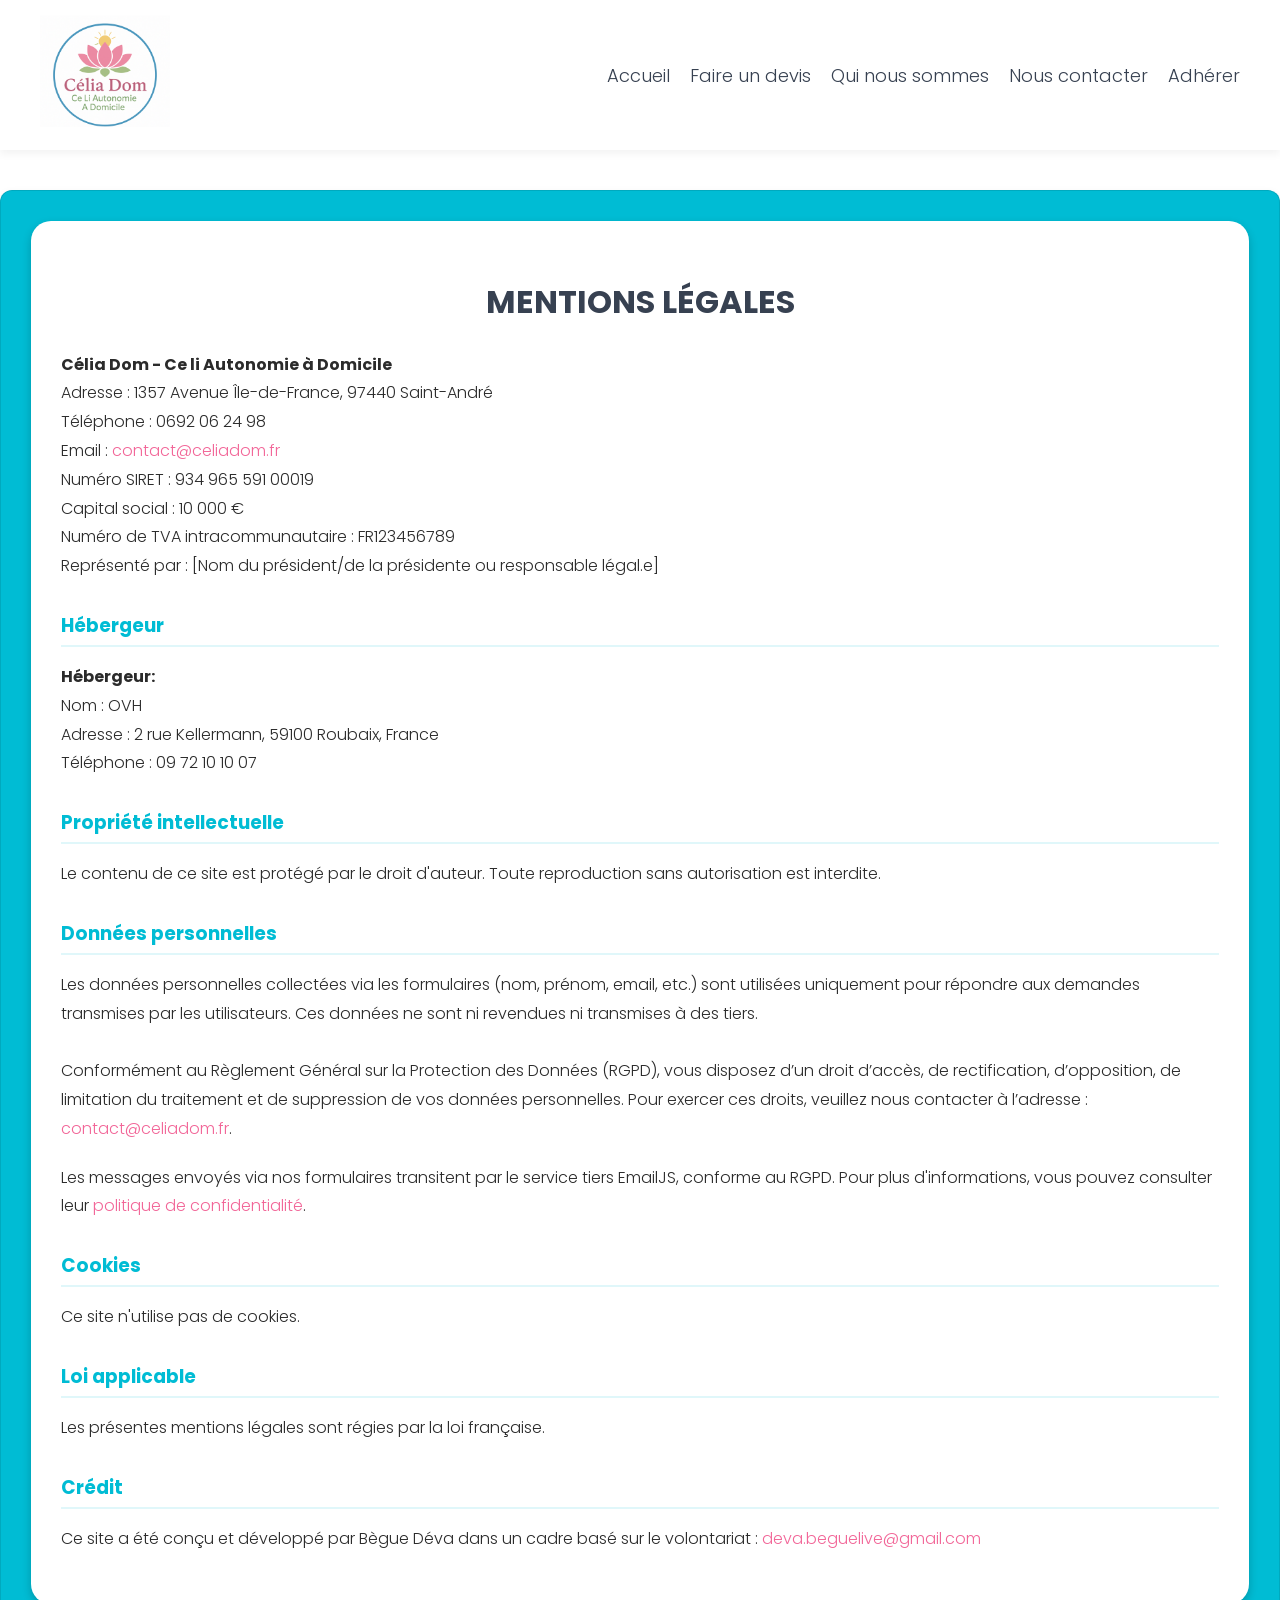
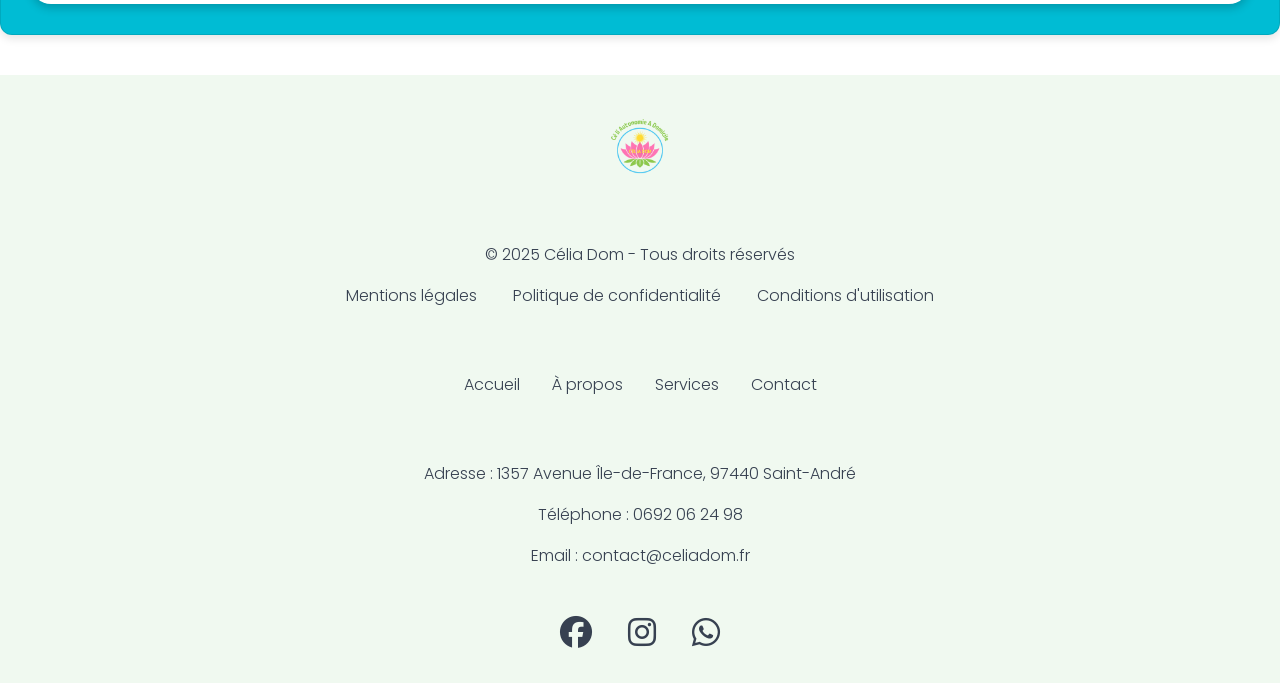
<file: mention-lg.html>
<!DOCTYPE html>
<html lang="fr">
  <head>
    <meta charset="UTF-8" />
    <meta name="viewport" content="width=device-width, initial-scale=1.0" />
    <title>CE LI AUTONOMIE À DOMICILE</title>
    <link rel="stylesheet" href="css/mention-lg.css" />
    <link
      rel="stylesheet"
      href="https://cdnjs.cloudflare.com/ajax/libs/font-awesome/6.2.1/css/all.min.css"
    />
    <link
      href="https://fonts.googleapis.com/css2?family=Material+Symbols+Outlined:opsz,wght,FILL,GRAD@20..48,100..700,0..1,-50..200&icon_names=volunteer_activism"
      rel="stylesheet"
    />
  </head>
  <body>
    <!-- Section HAUT DE LA PAGE -->
    <header class="header">
      <img src="images/LOGO2.png" alt="Logo de Célia Dom" id="header-logo" />
      <nav>
        <ul class="nav">
          <li><a href="index.html">Accueil</a></li>
          <li><a href="index.html">Faire un devis</a></li>
          <li><a href="qsm.html">Qui nous sommes</a></li>
          <li><a href="contact.html">Nous contacter</a></li>
          <li><a href="adhere.html">Adhérer</a></li>
        </ul>
      </nav>
    </header>

    <section class="mt-lg">
      <div class="container">
        <h2>Mentions Légales</h2>
        <p>
          <strong>Célia Dom - Ce li Autonomie à Domicile</strong><br />
          Adresse : 1357 Avenue Île-de-France, 97440 Saint-André<br />
          Téléphone : 0692 06 24 98<br />
          Email : <a href="mailto:contact@celiadom.fr">contact@celiadom.fr</a
          ><br />
          Numéro SIRET : 934 965 591 00019<br />
          Capital social : 10 000 €<br />
          Numéro de TVA intracommunautaire : FR123456789<br/>
          Représenté par : [Nom du président/de la présidente ou responsable
          légal.e]
        </p>

        <h3>Hébergeur</h3>
        <p>
          <strong>Hébergeur:</strong><br />
          Nom : OVH<br />
          Adresse : 2 rue Kellermann, 59100 Roubaix, France<br />
          Téléphone : 09 72 10 10 07
        </p>

        <h3>Propriété intellectuelle</h3>
        <p>
          Le contenu de ce site est protégé par le droit d'auteur. Toute
          reproduction sans autorisation est interdite.
        </p>
        <h3>Données personnelles</h3>
        <p>
          Les données personnelles collectées via les formulaires (nom, prénom,
          email, etc.) sont utilisées uniquement pour répondre aux demandes
          transmises par les utilisateurs. Ces données ne sont ni revendues ni
          transmises à des tiers.
          <br /><br />
          Conformément au Règlement Général sur la Protection des Données
          (RGPD), vous disposez d’un droit d’accès, de rectification,
          d’opposition, de limitation du traitement et de suppression de vos
          données personnelles. Pour exercer ces droits, veuillez nous contacter
          à l’adresse :
          <a href="mailto:contact@celiadom.fr">contact@celiadom.fr</a>.
        </p>
        <p>
          Les messages envoyés via nos formulaires transitent par le service tiers EmailJS, conforme au RGPD. Pour plus d'informations, vous pouvez consulter leur <a href="https://www.emailjs.com/legal/privacy-policy/" target="_blank">politique de confidentialité</a>.
        </p>
        

        <h3>Cookies</h3>
        <p>Ce site n'utilise pas de cookies.</p>

        <h3>Loi applicable</h3>
        <p>Les présentes mentions légales sont régies par la loi française.</p>

        <h3>Crédit</h3>
        <p>
          Ce site a été conçu et développé par Bègue Déva dans un cadre basé sur
          le volontariat :
          <a href="mailto:deva.beguelive@gmail.com">deva.beguelive@gmail.com</a>
        </p>
      </div>
    </section>

    <footer>
      <div class="footer-container">
        <div class="footer-logo">
          <img
            src="images/LOGO.png"
            alt="Logo de Célia Dom"
            id="footer-logo"
            width="80"
            height="80"
          />
        </div>
        <div class="footer-links">
          <p>&copy; 2025 Célia Dom - Tous droits réservés</p>
          <ul>
            <li><a href="#">Mentions légales</a></li>
            <li>
              <a href="../plt-confi/plt.html">Politique de confidentialité</a>
            </li>
            <li><a href="#">Conditions d'utilisation</a></li>
          </ul>
        </div>
        <nav class="footer-nav">
          <ul>
            <li><a href="index.html">Accueil</a></li>
            <li><a href="qsm.html">À propos</a></li>
            <li><a href="index.html">Services</a></li>
            <li><a href="contact.html">Contact</a></li>
          </ul>
        </nav>
        <div class="footer-contact">
          <p>
            Adresse :
            <a href="https://g.co/kgs/oeTWY5B"
              >1357 Avenue Île-de-France, 97440 Saint-André</a
            >
          </p>
          <p>Téléphone : <a href="tel:+2626062498">0692 06 24 98</a></p>
          <p>
            Email : <a href="mailto:contact@celiadom.fr">contact@celiadom.fr</a>
          </p>
        </div>
        <div class="social-icons">
          <a
            href="https://www.google.com/url?sa=t&source=web&rct=j&opi=89978449&url=https://www.facebook.com/61573083025584&ved=2ahUKEwjGl9DKtdCNAxXWAfsDHXsKAcQQFnoECBoQAQ&usg=AOvVaw3KJ_p-DJSG6mbIJZ6_ePji"
            ><i class="fab fa-facebook fa-2x"></i
          ></a>
          <a
            href="https://www.instagram.com/celiadomsad?utm_source=ig_web_button_share_sheet&igsh=ZDNlZDc0MzIxNw=="
            ><i class="fab fa-instagram fa-2x"></i
          ></a>
          <a href="#"><i class="fa-brands fa-whatsapp fa-spin fa-2x"></i></a>
        </div>
      </div>
    </footer>
  </body>
</html>
</file>
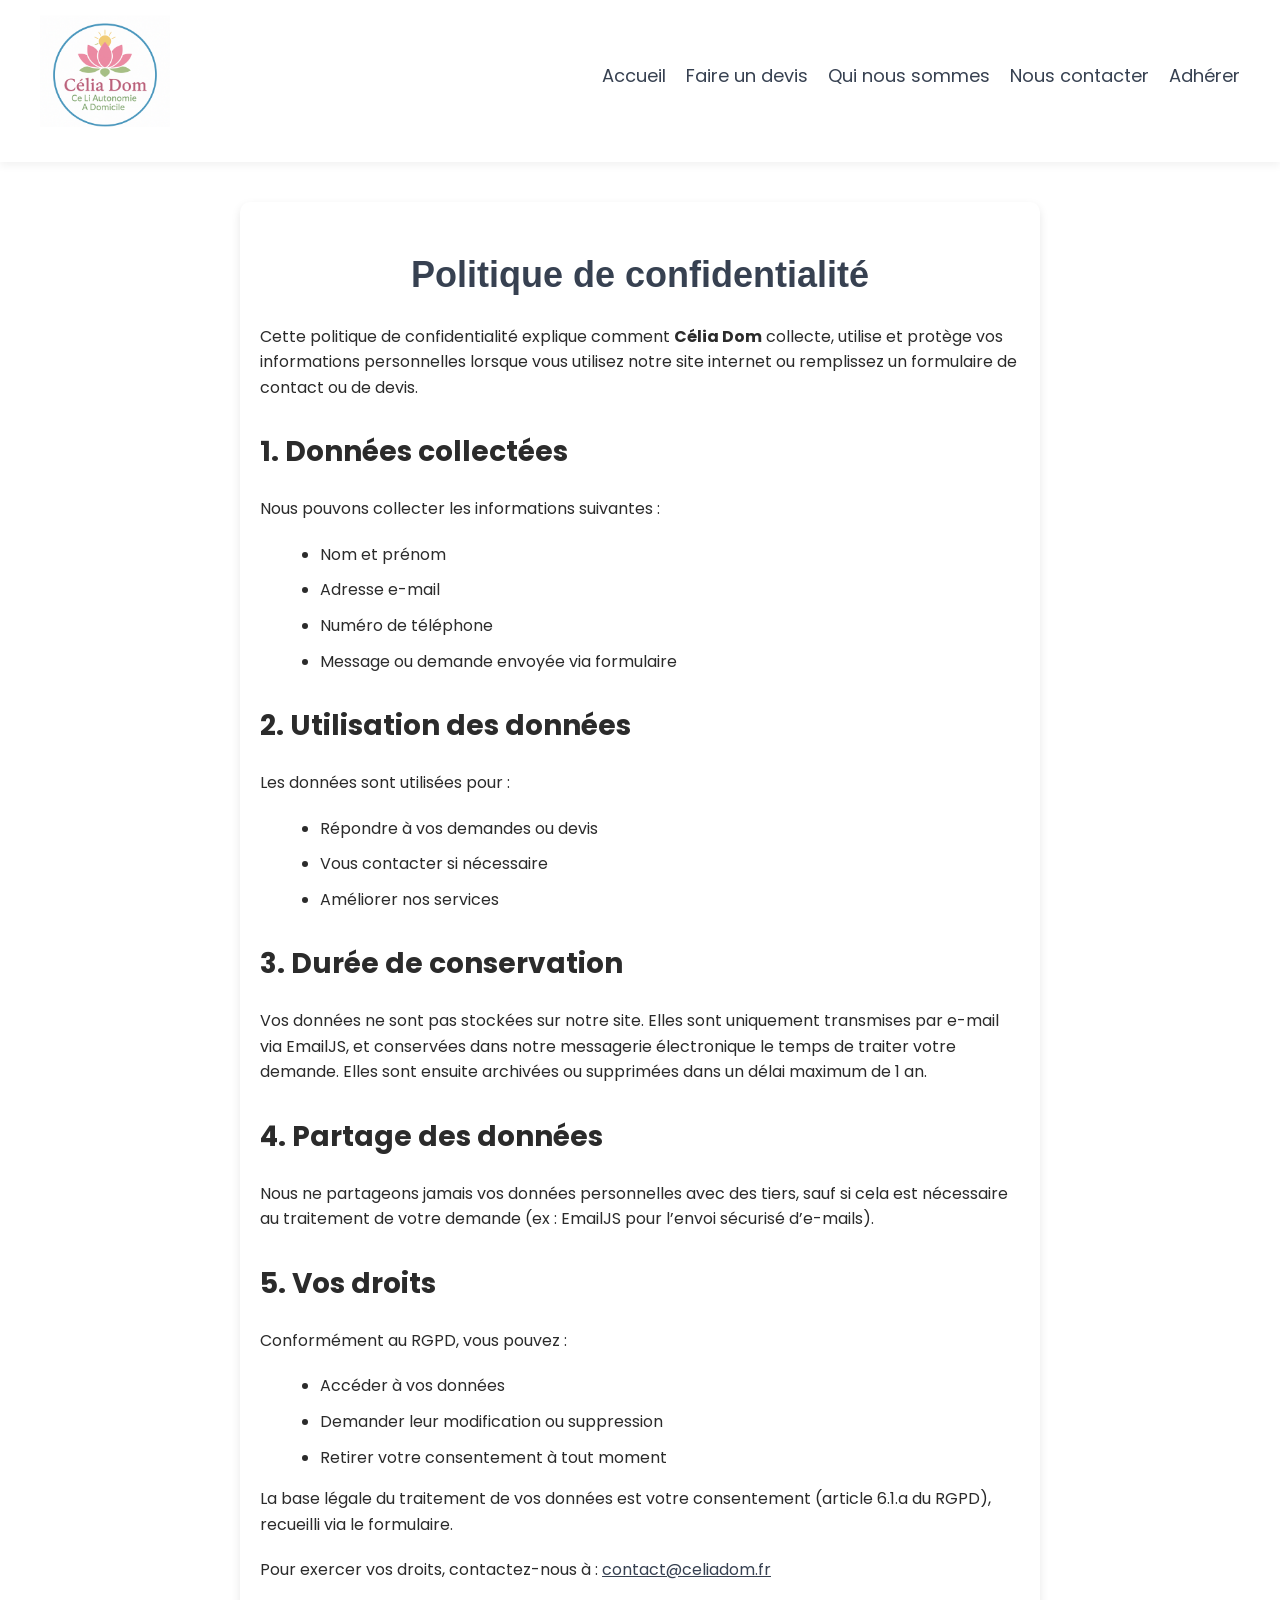
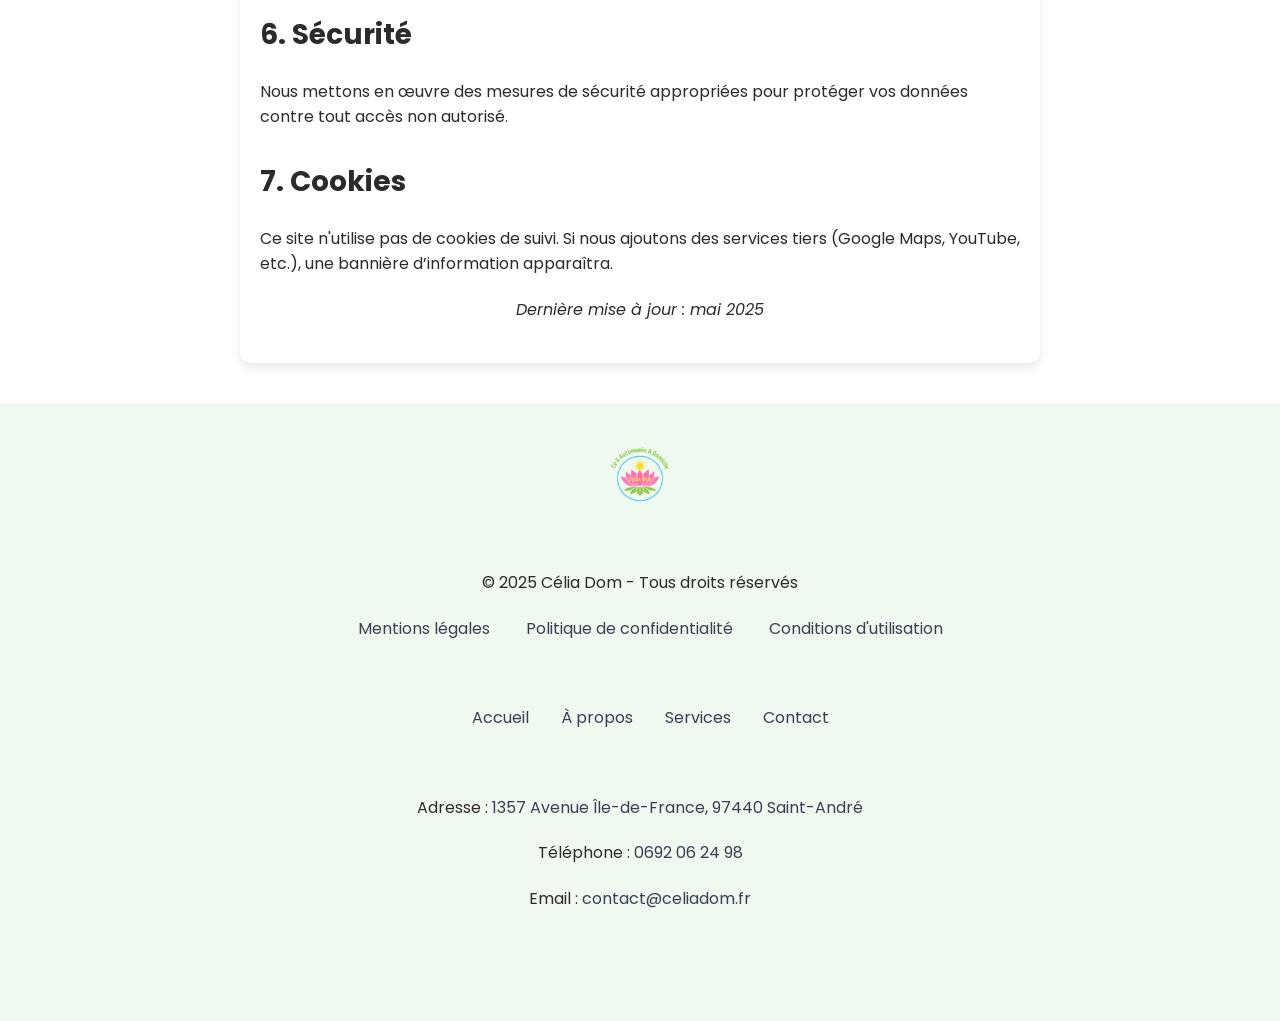
<file: plt.html>
<!DOCTYPE html>
<html lang="fr">
  <head>
    <meta charset="UTF-8" />
    <meta name="viewport" content="width=device-width, initial-scale=1.0" />
    <title>CE LI AUTONOMIE À DOMICILE - Politique de confidentialité</title>
    <link rel="stylesheet" href="css/plt.css" />
  </head>

  <body>
    <!-- Section HAUT DE LA PAGE -->
    <header class="header">
      <img src="images/LOGO2.png" alt="Logo-Célia-Dom" id="logo" />
      <ul class="nav">
        <li><a href="index.html">Accueil</a></li>
        <li><a href="index.html">Faire un devis</a></li>
        <li><a href="qsm.html">Qui nous sommes</a></li>
        <li><a href="contact.html">Nous contacter</a></li>
        <li><a href="adhere.html">Adhérer</a></li>
      </ul>
    </header>

    <!-- Politique de confidentialité -->
    <main class="content">
      <h1 class="big-title">Politique de confidentialité</h1>

      <p>
        Cette politique de confidentialité explique comment
        <strong>Célia Dom</strong> collecte, utilise et protège vos informations
        personnelles lorsque vous utilisez notre site internet ou remplissez un
        formulaire de contact ou de devis.
      </p>

      <h2>1. Données collectées</h2>
      <p>Nous pouvons collecter les informations suivantes :</p>
      <ul>
        <li>Nom et prénom</li>
        <li>Adresse e-mail</li>
        <li>Numéro de téléphone</li>
        <li>Message ou demande envoyée via formulaire</li>
      </ul>

      <h2>2. Utilisation des données</h2>
      <p>Les données sont utilisées pour :</p>
      <ul>
        <li>Répondre à vos demandes ou devis</li>
        <li>Vous contacter si nécessaire</li>
        <li>Améliorer nos services</li>
      </ul>

      <h2>3. Durée de conservation</h2>
      <p>
        Vos données ne sont pas stockées sur notre site. Elles sont uniquement transmises par e-mail via EmailJS, et conservées dans notre messagerie électronique le temps de traiter votre demande. Elles sont ensuite archivées ou supprimées dans un délai maximum de 1 an.
      </p>
      </p>

      <h2>4. Partage des données</h2>
      <p>
        Nous ne partageons jamais vos données personnelles avec des tiers, sauf
        si cela est nécessaire au traitement de votre demande (ex : EmailJS pour
        l’envoi sécurisé d’e-mails).
      </p>

      <h2>5. Vos droits</h2>
      <p>Conformément au RGPD, vous pouvez :</p>
      <ul>
        <li>Accéder à vos données</li>
        <li>Demander leur modification ou suppression</li>
        <li>Retirer votre consentement à tout moment</li>
      </ul>
      <p>La base légale du traitement de vos données est votre consentement (article 6.1.a du RGPD), recueilli via le formulaire.</p>
      <p>
        Pour exercer vos droits, contactez-nous à :
        <a href="mailto:contact@celiadom.fr">contact@celiadom.fr</a>
      </p>

      <h2>6. Sécurité</h2>
      <p>
        Nous mettons en œuvre des mesures de sécurité appropriées pour protéger
        vos données contre tout accès non autorisé.
      </p>

      <h2>7. Cookies</h2>
      <p>
        Ce site n'utilise pas de cookies de suivi. Si nous ajoutons des services
        tiers (Google Maps, YouTube, etc.), une bannière d’information
        apparaîtra.
      </p>

      <p><em>Dernière mise à jour : mai 2025</em></p>
    </main>

    <!-- Pied de page -->
    <footer>
      <div class="footer-container">
        <div class="footer-logo">
          <img
            src="images/LOGO.png"
            alt="Logo de Célia Dom"
            id="footer-logo"
            width="80"
            height="80"
          />
        </div>
        <div class="footer-links">
          <p>&copy; 2025 Célia Dom - Tous droits réservés</p>
          <ul>
            <li>
              <a href="mention-lg.html">Mentions légales</a>
            </li>
            <li>
              <a href="plt.html">Politique de confidentialité</a>
            </li>
            <li><a href="cdu.html">Conditions d'utilisation</a></li>
          </ul>
        </div>
        <nav class="footer-nav">
          <ul>
            <li><a href="index.html">Accueil</a></li>
            <li><a href="qsm.html">À propos</a></li>
            <li><a href="index.html">Services</a></li>
            <li><a href="contact.html">Contact</a></li>
          </ul>
        </nav>
        <div class="footer-contact">
          <p>
            Adresse :
            <a href="https://g.co/kgs/oeTWY5B"
              >1357 Avenue Île-de-France, 97440 Saint-André</a
            >
          </p>
          <p>Téléphone : <a href="tel:+2626062498">0692 06 24 98</a></p>
          <p>
            Email : <a href="mailto:contact@celiadom.fr">contact@celiadom.fr</a>
          </p>
        </div>
        <div class="social-icons">
          <a
            href="https://www.google.com/url?sa=t&source=web&rct=j&opi=89978449&url=https://www.facebook.com/61573083025584&ved=2ahUKEwjGl9DKtdCNAxXWAfsDHXsKAcQQFnoECBoQAQ&usg=AOvVaw3KJ_p-DJSG6mbIJZ6_ePji"
            ><i class="fab fa-facebook fa-2x"></i
          ></a>
          <a
            href="https://www.instagram.com/celiadomsad?utm_source=ig_web_button_share_sheet&igsh=ZDNlZDc0MzIxNw=="
            ><i class="fab fa-instagram fa-2x"></i
          ></a>
          <a href="#"><i class="fa-brands fa-whatsapp fa-spin fa-2x"></i></a>
        </div>
      </div>
    </footer>
  </body>
</html>
</file>
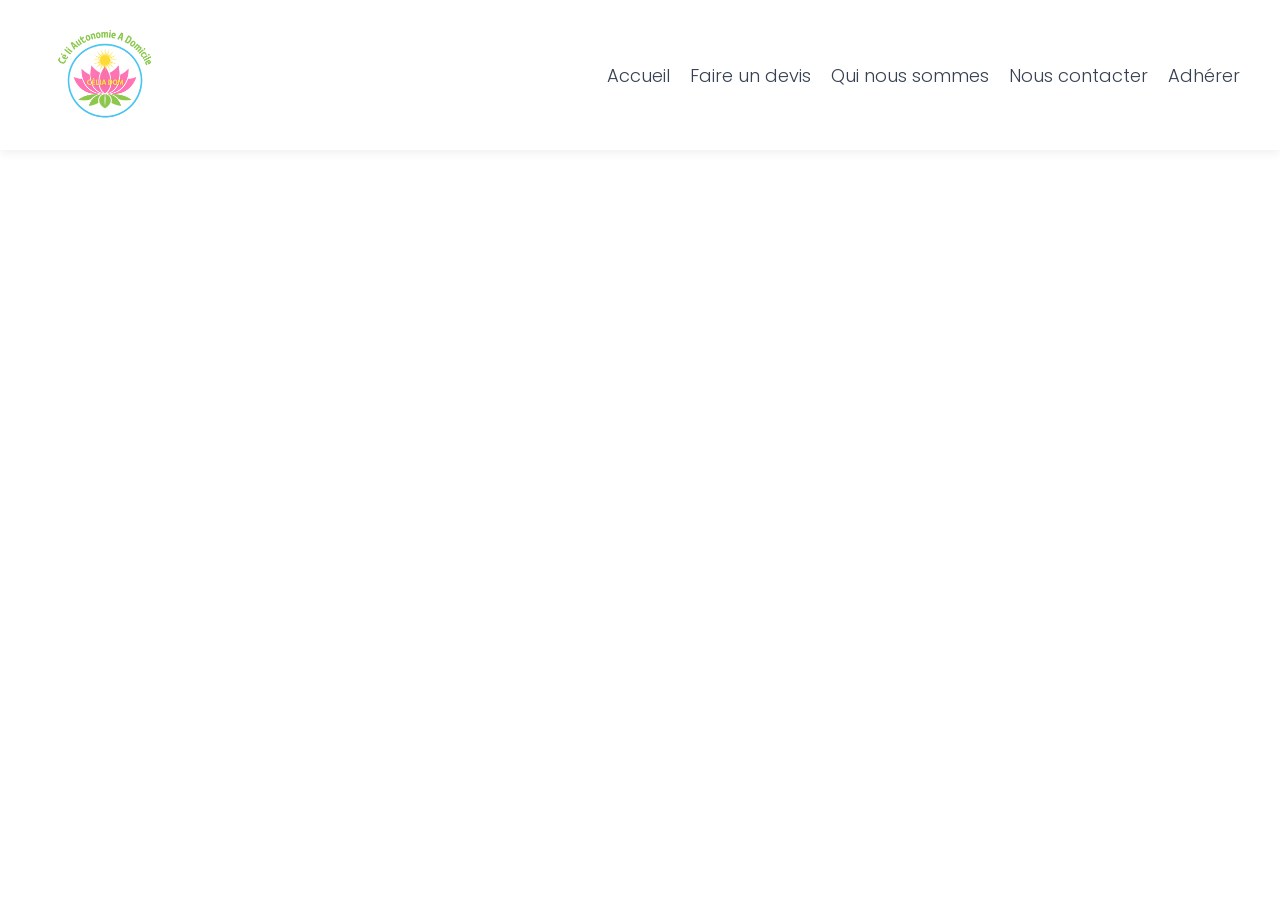
<file: adhere/adhere.html>
<!DOCTYPE html>
<html lang="fr">
  <head>
    <meta charset="UTF-8" />
    <meta name="viewport" content="width=device-width, initial-scale=1.0" />
    <title>CE LI AUTONOMIE À DOMICILE</title>
    <link rel="stylesheet" href="../adhere/adhere.css" />
    <link
      rel="stylesheet"
      href="https://cdnjs.cloudflare.com/ajax/libs/font-awesome/6.2.1/css/all.min.css"
    />
    <script defer src=""></script>
  </head>
</html>
<body>
  <!-- Section HAUT DE LA PAGE -->
  <section class="top-page">
    <header class="header">
      <img src="../SRC/LOGO.png" alt="Logo Célia Dom" id="logo" />
      <ul class="nav">
        <li><a href="../index/index.html">Accueil</a></li>
        <li><a href="../index/index.html">Faire un devis</a></li>
        <li><a href="#presentation">Qui nous sommes</a></li>
        <li><a href="#contact">Nous contacter</a></li>
        <li><a href="#adhesion">Adhérer</a></li>
      </ul>
    </header>
  </section>
</body>
</file>
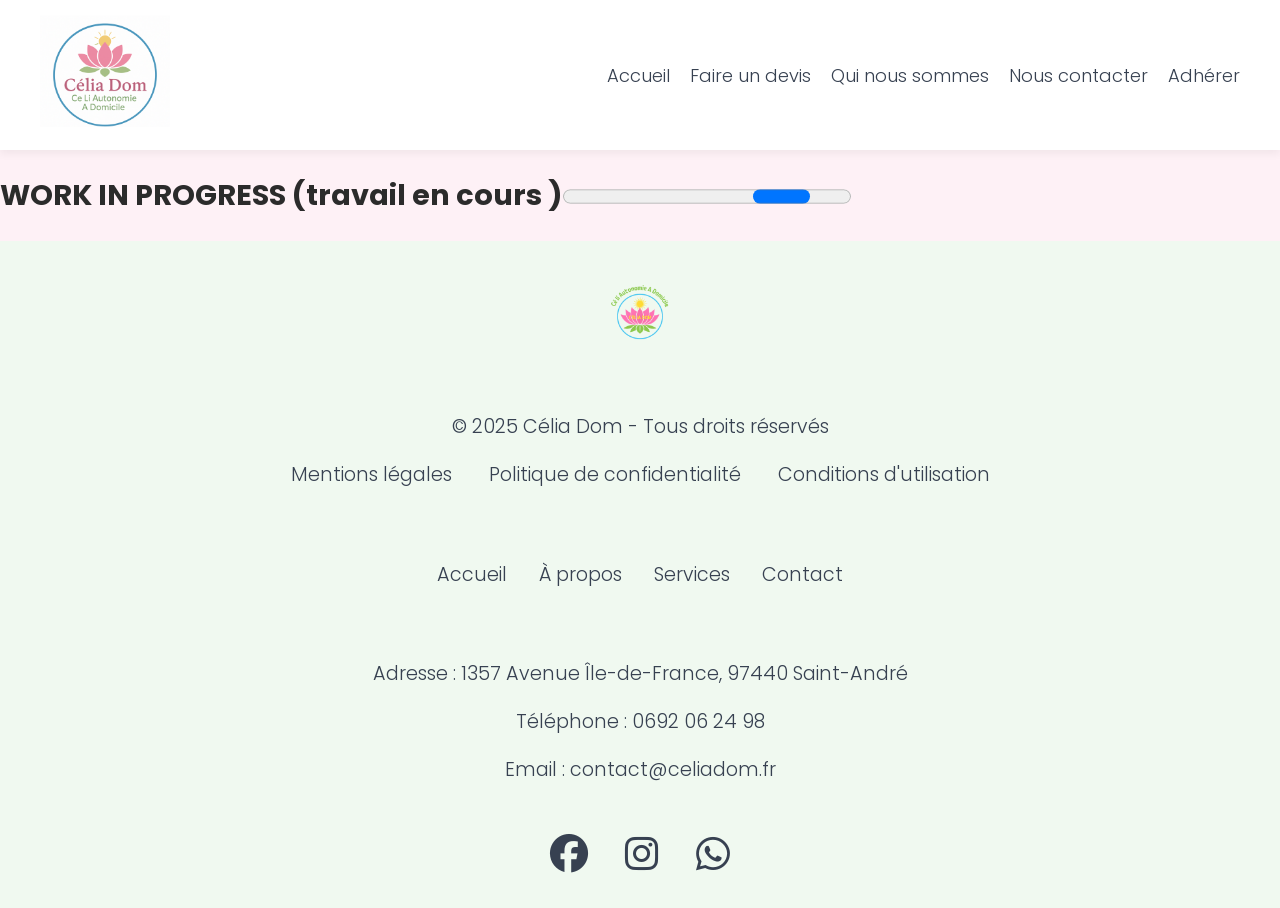
<file: cdu/cdu.html>
<!DOCTYPE html>
<html lang="fr">
  <head>
    <meta charset="UTF-8" />
    <meta name="viewport" content="width=device-width, initial-scale=1.0" />
    <title>CE LI AUTONOMIE À DOMICILE</title>
    <link rel="stylesheet" href="cdu.css" />
    <link
      rel="stylesheet"
      href="https://cdnjs.cloudflare.com/ajax/libs/font-awesome/6.2.1/css/all.min.css"
      rel="stylesheet" 
      href="https://fonts.googleapis.com/css2?family=Material+Symbols+Outlined:opsz,wght,FILL,GRAD@20..48,100..700,0..1,-50..200&icon_names=volunteer_activism" />
  </head>
  <body>
    <!-- Section HAUT DE LA PAGE -->
    <section class="top-page">
      <header class="header">
        <img src="../SRC/LOGO2.png" alt="Logo Célia Dom" id="logo" />
        <ul class="nav">
          <li><a href="../index/index.html">Accueil</a></li>
          <li><a href="../index/index.html">Faire un devis</a></li>
          <li><a href="../qui-sommes-nous/qsm.html">Qui nous sommes</a></li>
          <li><a href="../contact/contact.html">Nous contacter</a></li>
          <li><a href="../adhere/adhere.html">Adhérer</a></li>
        </ul>
      </header>
      <h1>WORK IN PROGRESS (travail en cours )<PROGRESS></h1>
      </p>
      <footer>
        <div class="footer-container">
          <div class="footer-logo">
            <img  
              src="../SRC/LOGO.png"
              alt="Logo de Célia Dom"
              id="footer-logo"
              width="80"
              height="80"
            />
          </div>
          <div class="footer-links">
            <p>&copy; 2025 Célia Dom - Tous droits réservés</p>
            <ul>
              <li><a href="../mention-lg/mention-lg.html">Mentions légales</a></li>
              <li><a href="../plt-confi/plt.html">Politique de confidentialité</a></li>
              <li><a href="cdu.html">Conditions d'utilisation</a></li>
            </ul>
          </div>
          <nav class="footer-nav">
            <ul>
              <li><a href="../index/index.html">Accueil</a></li>
              <li><a href="../qui-sommes-nous/qsm.html">À propos</a></li>
              <li><a href="../index/index.html">Services</a></li>
              <li><a href="../contact/contact.html">Contact</a></li>
            </ul>
          </nav>
          <div class="footer-contact">
            <p>
              Adresse :
              <a href="https://g.co/kgs/oeTWY5B">1357 Avenue Île-de-France, 97440 Saint-André</a>
            </p>
            <p>Téléphone : <a href="tel:+2626062498">0692 06 24 98</a></p>
            <p>Email : <a href="mailto:contact@celiadom.fr">contact@celiadom.fr</a></p>
          </div>
          <div class="social-icons">
            <a href="https://www.google.com/url?sa=t&source=web&rct=j&opi=89978449&url=https://www.facebook.com/61573083025584&ved=2ahUKEwjGl9DKtdCNAxXWAfsDHXsKAcQQFnoECBoQAQ&usg=AOvVaw3KJ_p-DJSG6mbIJZ6_ePji"><i class="fab fa-facebook fa-2x"></i></a>
            <a href="https://www.instagram.com/celiadomsad?utm_source=ig_web_button_share_sheet&igsh=ZDNlZDc0MzIxNw=="><i class="fab fa-instagram fa-2x"></i></a>
            <a href="#"><i class="fa-brands fa-whatsapp fa-spin fa-2x"></i></a>
          </div>
        </div>
      </footer>
      </body>
    </html>
</file>
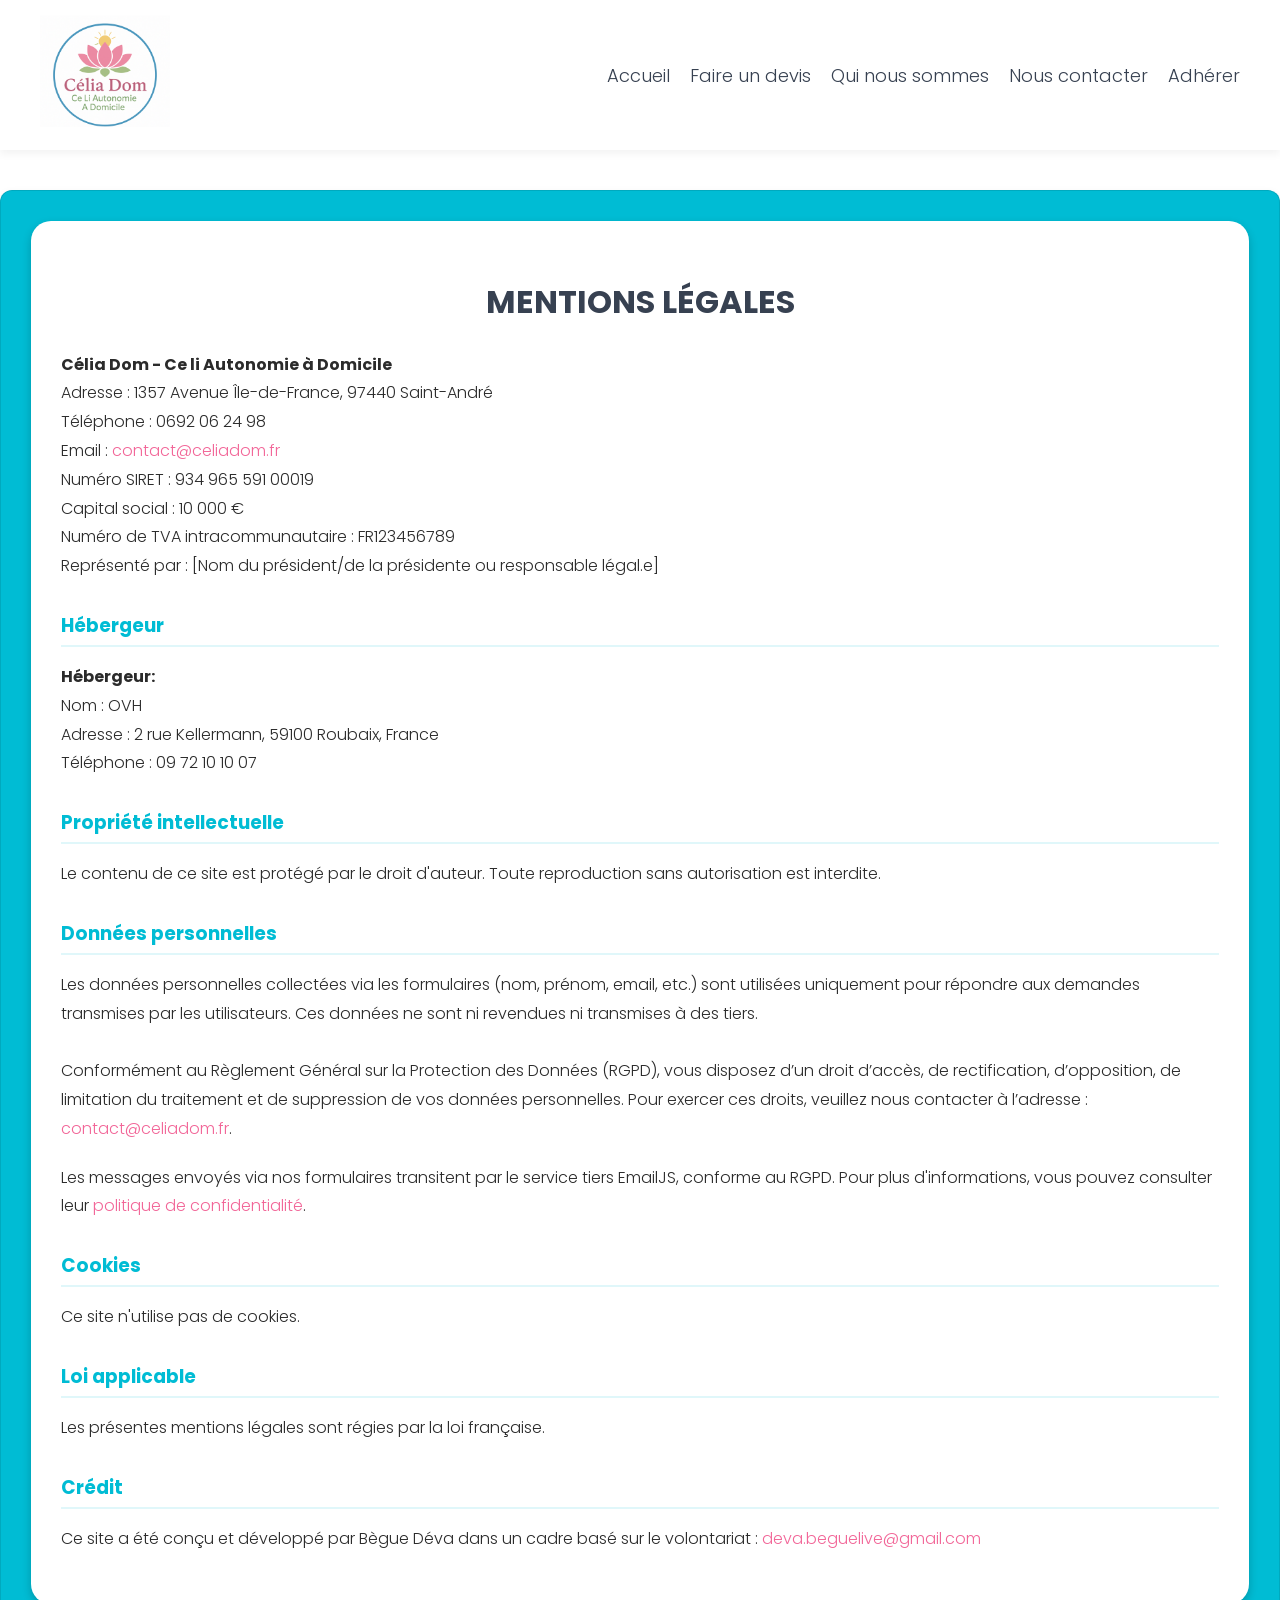
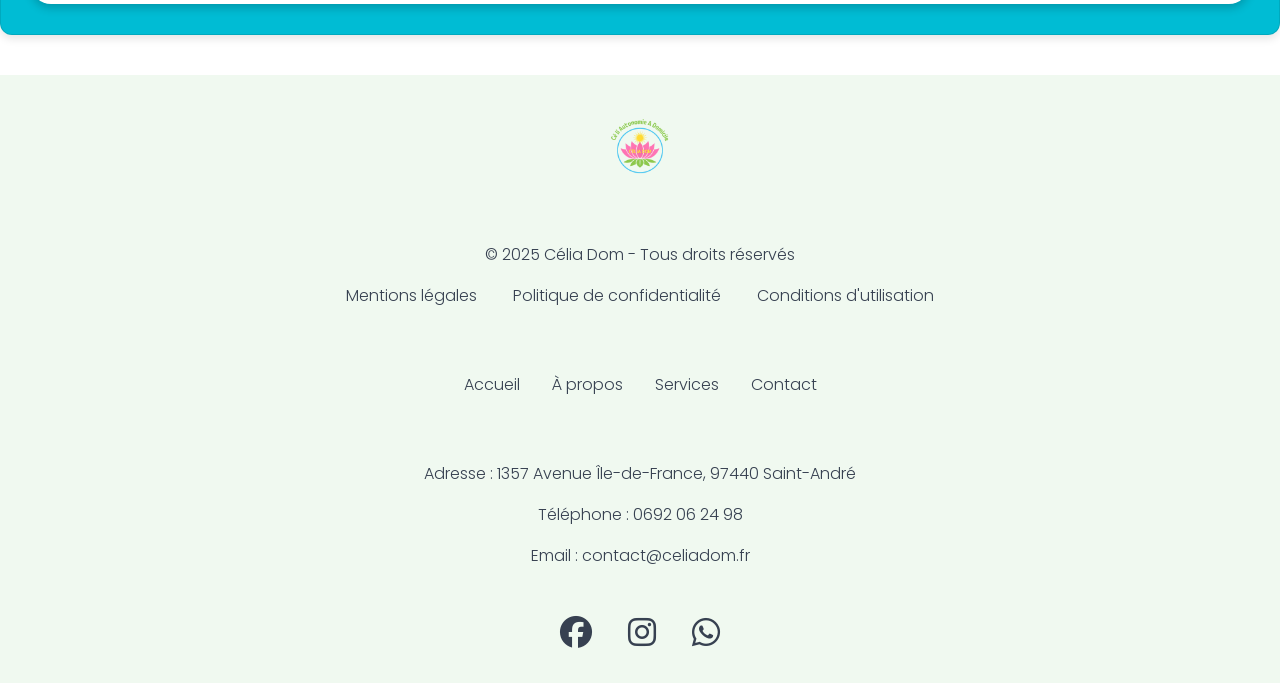
<file: mention-lg/mention-lg.html>
<!DOCTYPE html>
<html lang="fr">
  <head>
    <meta charset="UTF-8" />
    <meta name="viewport" content="width=device-width, initial-scale=1.0" />
    <title>CE LI AUTONOMIE À DOMICILE</title>
    <link rel="stylesheet" href="mention-lg.css" />
    <link
      rel="stylesheet"
      href="https://cdnjs.cloudflare.com/ajax/libs/font-awesome/6.2.1/css/all.min.css"
    />
    <link
      href="https://fonts.googleapis.com/css2?family=Material+Symbols+Outlined:opsz,wght,FILL,GRAD@20..48,100..700,0..1,-50..200&icon_names=volunteer_activism"
      rel="stylesheet"
    />
  </head>
  <body>
    <!-- Section HAUT DE LA PAGE -->
    <header class="header">
      <img src="../SRC/LOGO2.png" alt="Logo de Célia Dom" id="header-logo" />
      <nav>
        <ul class="nav">
          <li><a href="../index/index.html">Accueil</a></li>
          <li><a href="../index/index.html">Faire un devis</a></li>
          <li><a href="../qui-sommes-nous/qsm.html">Qui nous sommes</a></li>
          <li><a href="../contact/contact.html">Nous contacter</a></li>
          <li><a href="../adhere/adhere.html">Adhérer</a></li>
        </ul>
      </nav>
    </header>

    <section class="mt-lg">
      <div class="container">
        <h2>Mentions Légales</h2>
        <p>
          <strong>Célia Dom - Ce li Autonomie à Domicile</strong><br />
          Adresse : 1357 Avenue Île-de-France, 97440 Saint-André<br />
          Téléphone : 0692 06 24 98<br />
          Email : <a href="mailto:contact@celiadom.fr">contact@celiadom.fr</a
          ><br />
          Numéro SIRET : 934 965 591 00019<br />
          Capital social : 10 000 €<br />
          Numéro de TVA intracommunautaire : FR123456789<br/>
          Représenté par : [Nom du président/de la présidente ou responsable
          légal.e]
        </p>

        <h3>Hébergeur</h3>
        <p>
          <strong>Hébergeur:</strong><br />
          Nom : OVH<br />
          Adresse : 2 rue Kellermann, 59100 Roubaix, France<br />
          Téléphone : 09 72 10 10 07
        </p>

        <h3>Propriété intellectuelle</h3>
        <p>
          Le contenu de ce site est protégé par le droit d'auteur. Toute
          reproduction sans autorisation est interdite.
        </p>
        <h3>Données personnelles</h3>
        <p>
          Les données personnelles collectées via les formulaires (nom, prénom,
          email, etc.) sont utilisées uniquement pour répondre aux demandes
          transmises par les utilisateurs. Ces données ne sont ni revendues ni
          transmises à des tiers.
          <br /><br />
          Conformément au Règlement Général sur la Protection des Données
          (RGPD), vous disposez d’un droit d’accès, de rectification,
          d’opposition, de limitation du traitement et de suppression de vos
          données personnelles. Pour exercer ces droits, veuillez nous contacter
          à l’adresse :
          <a href="mailto:contact@celiadom.fr">contact@celiadom.fr</a>.
        </p>
        <p>
          Les messages envoyés via nos formulaires transitent par le service tiers EmailJS, conforme au RGPD. Pour plus d'informations, vous pouvez consulter leur <a href="https://www.emailjs.com/legal/privacy-policy/" target="_blank">politique de confidentialité</a>.
        </p>
        

        <h3>Cookies</h3>
        <p>Ce site n'utilise pas de cookies.</p>

        <h3>Loi applicable</h3>
        <p>Les présentes mentions légales sont régies par la loi française.</p>

        <h3>Crédit</h3>
        <p>
          Ce site a été conçu et développé par Bègue Déva dans un cadre basé sur
          le volontariat :
          <a href="mailto:deva.beguelive@gmail.com">deva.beguelive@gmail.com</a>
        </p>
      </div>
    </section>

    <footer>
      <div class="footer-container">
        <div class="footer-logo">
          <img
            src="../SRC/LOGO.png"
            alt="Logo de Célia Dom"
            id="footer-logo"
            width="80"
            height="80"
          />
        </div>
        <div class="footer-links">
          <p>&copy; 2025 Célia Dom - Tous droits réservés</p>
          <ul>
            <li><a href="#">Mentions légales</a></li>
            <li>
              <a href="../plt-confi/plt.html">Politique de confidentialité</a>
            </li>
            <li><a href="#">Conditions d'utilisation</a></li>
          </ul>
        </div>
        <nav class="footer-nav">
          <ul>
            <li><a href="../index/index.html">Accueil</a></li>
            <li><a href="../qui-sommes-nous/qsm.html">À propos</a></li>
            <li><a href="../index/index.html">Services</a></li>
            <li><a href="../contact/contact.html">Contact</a></li>
          </ul>
        </nav>
        <div class="footer-contact">
          <p>
            Adresse :
            <a href="https://g.co/kgs/oeTWY5B"
              >1357 Avenue Île-de-France, 97440 Saint-André</a
            >
          </p>
          <p>Téléphone : <a href="tel:+2626062498">0692 06 24 98</a></p>
          <p>
            Email : <a href="mailto:contact@celiadom.fr">contact@celiadom.fr</a>
          </p>
        </div>
        <div class="social-icons">
          <a
            href="https://www.google.com/url?sa=t&source=web&rct=j&opi=89978449&url=https://www.facebook.com/61573083025584&ved=2ahUKEwjGl9DKtdCNAxXWAfsDHXsKAcQQFnoECBoQAQ&usg=AOvVaw3KJ_p-DJSG6mbIJZ6_ePji"
            ><i class="fab fa-facebook fa-2x"></i
          ></a>
          <a
            href="https://www.instagram.com/celiadomsad?utm_source=ig_web_button_share_sheet&igsh=ZDNlZDc0MzIxNw=="
            ><i class="fab fa-instagram fa-2x"></i
          ></a>
          <a href="#"><i class="fa-brands fa-whatsapp fa-spin fa-2x"></i></a>
        </div>
      </div>
    </footer>
  </body>
</html>
</file>
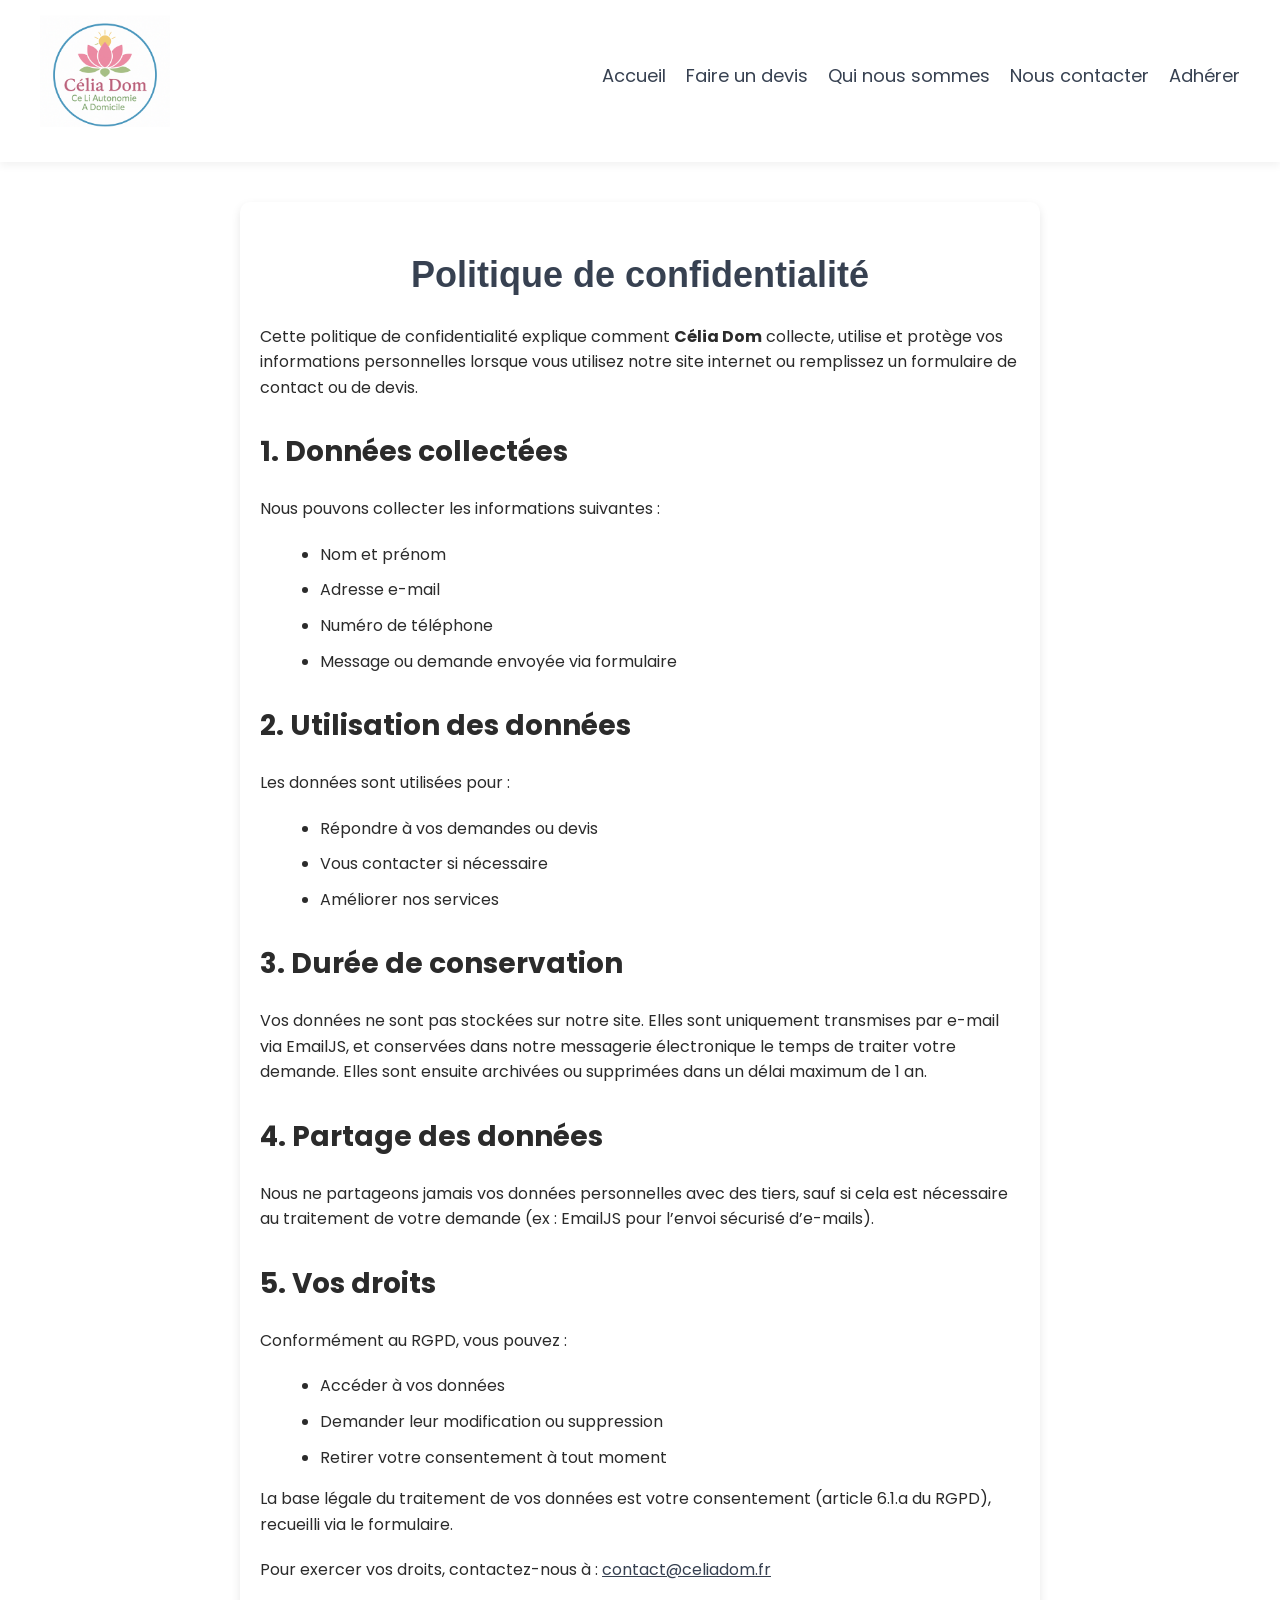
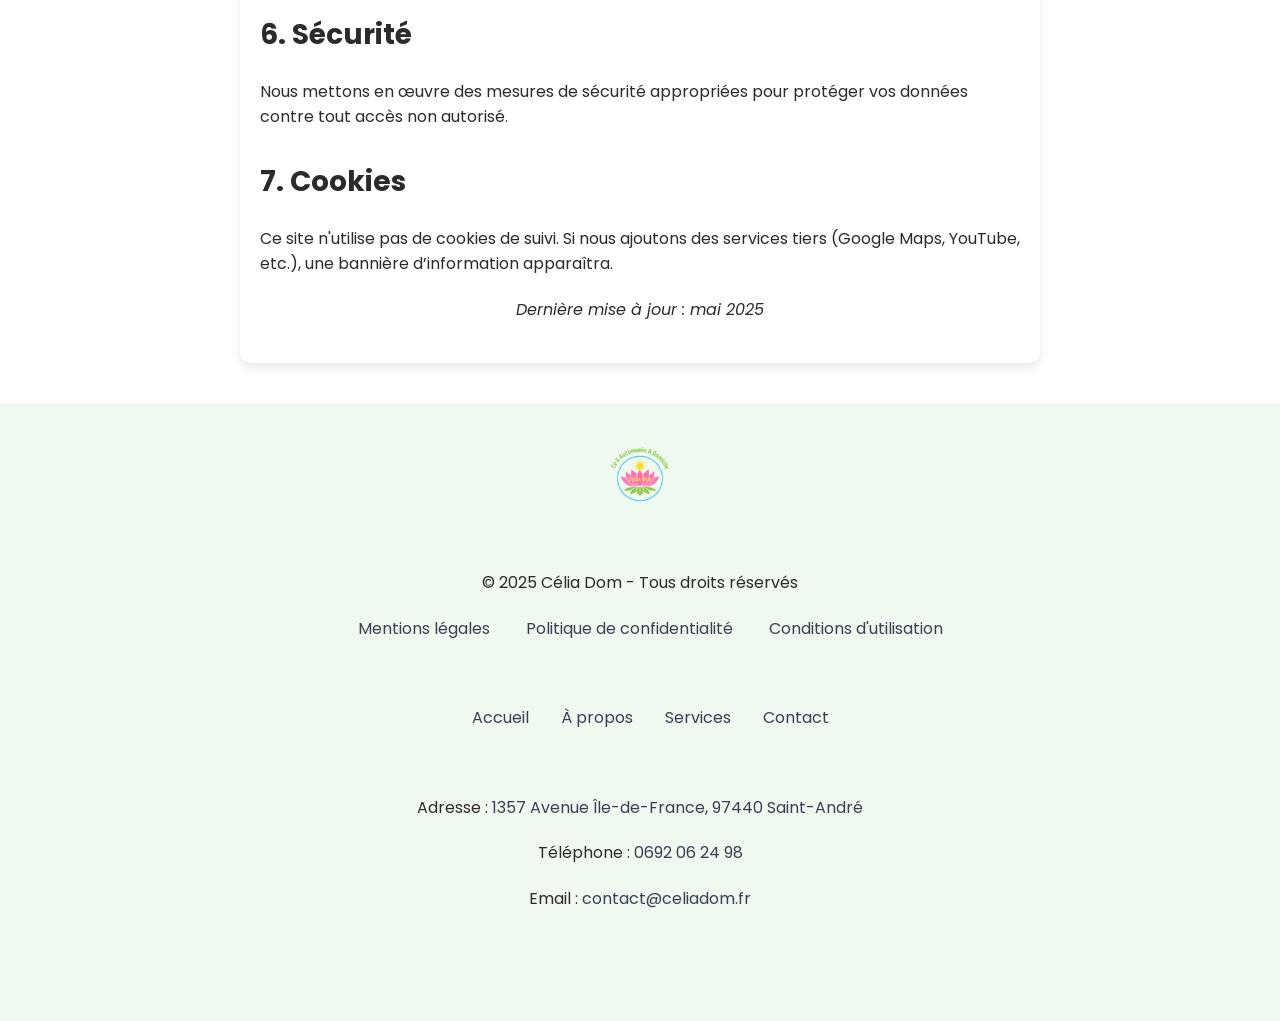
<file: plt-confi/plt.html>
<!DOCTYPE html>
<html lang="fr">
  <head>
    <meta charset="UTF-8" />
    <meta name="viewport" content="width=device-width, initial-scale=1.0" />
    <title>CE LI AUTONOMIE À DOMICILE - Politique de confidentialité</title>
    <link rel="stylesheet" href="plt.css" />
  </head>

  <body>
    <!-- Section HAUT DE LA PAGE -->
    <header class="header">
      <img src="../SRC/LOGO2.png" alt="Logo-Célia-Dom" id="logo" />
      <ul class="nav">
        <li><a href="../index/index.html">Accueil</a></li>
        <li><a href="../index/index.html">Faire un devis</a></li>
        <li><a href="../qui-sommes-nous/qsm.html">Qui nous sommes</a></li>
        <li><a href="../contact/contact.html">Nous contacter</a></li>
        <li><a href="../adhere/adhere.html">Adhérer</a></li>
      </ul>
    </header>

    <!-- Politique de confidentialité -->
    <main class="content">
      <h1 class="big-title">Politique de confidentialité</h1>

      <p>
        Cette politique de confidentialité explique comment
        <strong>Célia Dom</strong> collecte, utilise et protège vos informations
        personnelles lorsque vous utilisez notre site internet ou remplissez un
        formulaire de contact ou de devis.
      </p>

      <h2>1. Données collectées</h2>
      <p>Nous pouvons collecter les informations suivantes :</p>
      <ul>
        <li>Nom et prénom</li>
        <li>Adresse e-mail</li>
        <li>Numéro de téléphone</li>
        <li>Message ou demande envoyée via formulaire</li>
      </ul>

      <h2>2. Utilisation des données</h2>
      <p>Les données sont utilisées pour :</p>
      <ul>
        <li>Répondre à vos demandes ou devis</li>
        <li>Vous contacter si nécessaire</li>
        <li>Améliorer nos services</li>
      </ul>

      <h2>3. Durée de conservation</h2>
      <p>
        Vos données ne sont pas stockées sur notre site. Elles sont uniquement transmises par e-mail via EmailJS, et conservées dans notre messagerie électronique le temps de traiter votre demande. Elles sont ensuite archivées ou supprimées dans un délai maximum de 1 an.
      </p>
      </p>

      <h2>4. Partage des données</h2>
      <p>
        Nous ne partageons jamais vos données personnelles avec des tiers, sauf
        si cela est nécessaire au traitement de votre demande (ex : EmailJS pour
        l’envoi sécurisé d’e-mails).
      </p>

      <h2>5. Vos droits</h2>
      <p>Conformément au RGPD, vous pouvez :</p>
      <ul>
        <li>Accéder à vos données</li>
        <li>Demander leur modification ou suppression</li>
        <li>Retirer votre consentement à tout moment</li>
      </ul>
      <p>La base légale du traitement de vos données est votre consentement (article 6.1.a du RGPD), recueilli via le formulaire.</p>
      <p>
        Pour exercer vos droits, contactez-nous à :
        <a href="mailto:contact@celiadom.fr">contact@celiadom.fr</a>
      </p>

      <h2>6. Sécurité</h2>
      <p>
        Nous mettons en œuvre des mesures de sécurité appropriées pour protéger
        vos données contre tout accès non autorisé.
      </p>

      <h2>7. Cookies</h2>
      <p>
        Ce site n'utilise pas de cookies de suivi. Si nous ajoutons des services
        tiers (Google Maps, YouTube, etc.), une bannière d’information
        apparaîtra.
      </p>

      <p><em>Dernière mise à jour : mai 2025</em></p>
    </main>

    <!-- Pied de page -->
    <footer>
      <div class="footer-container">
        <div class="footer-logo">
          <img
            src="../SRC/LOGO.png"
            alt="Logo de Célia Dom"
            id="footer-logo"
            width="80"
            height="80"
          />
        </div>
        <div class="footer-links">
          <p>&copy; 2025 Célia Dom - Tous droits réservés</p>
          <ul>
            <li>
              <a href="../mention-lg/mention-lg.html">Mentions légales</a>
            </li>
            <li>
              <a href="../plt-confi/plt.html">Politique de confidentialité</a>
            </li>
            <li><a href="../cdu/cdu.html">Conditions d'utilisation</a></li>
          </ul>
        </div>
        <nav class="footer-nav">
          <ul>
            <li><a href="../index/index.html">Accueil</a></li>
            <li><a href="../qui-sommes-nous/qsm.html">À propos</a></li>
            <li><a href="../index/index.html">Services</a></li>
            <li><a href="../contact/contact.html">Contact</a></li>
          </ul>
        </nav>
        <div class="footer-contact">
          <p>
            Adresse :
            <a href="https://g.co/kgs/oeTWY5B"
              >1357 Avenue Île-de-France, 97440 Saint-André</a
            >
          </p>
          <p>Téléphone : <a href="tel:+2626062498">0692 06 24 98</a></p>
          <p>
            Email : <a href="mailto:contact@celiadom.fr">contact@celiadom.fr</a>
          </p>
        </div>
        <div class="social-icons">
          <a
            href="https://www.google.com/url?sa=t&source=web&rct=j&opi=89978449&url=https://www.facebook.com/61573083025584&ved=2ahUKEwjGl9DKtdCNAxXWAfsDHXsKAcQQFnoECBoQAQ&usg=AOvVaw3KJ_p-DJSG6mbIJZ6_ePji"
            ><i class="fab fa-facebook fa-2x"></i
          ></a>
          <a
            href="https://www.instagram.com/celiadomsad?utm_source=ig_web_button_share_sheet&igsh=ZDNlZDc0MzIxNw=="
            ><i class="fab fa-instagram fa-2x"></i
          ></a>
          <a href="#"><i class="fa-brands fa-whatsapp fa-spin fa-2x"></i></a>
        </div>
      </div>
    </footer>
  </body>
</html>
</file>
<file: css/mention-lg.css>
/* CSS pour mention-lg */
/* Font-family */
@import url("https://fonts.googleapis.com/css2?family=Poppins:ital,wght@0,100;0,200;0,300;0,400;0,500;0,600;0,700;0,800;0,900;1,100;1,200;1,300;1,400;1,500;1,600;1,700;1,800;1,900&display=swap");
@import url("https://fonts.googleapis.com/css2?family=Chau+Philomene+One:ital@0;1&display=swap");
@import url("https://fonts.googleapis.com/css2?family=Poppins:ital,wght@0,100;0,200;0,300;0,400;0,500;0,600;0,700;0,800;0,900;1,100;1,200;1,300;1,400;1,500;1,600;1,700;1,800;1,900&family=Roboto:ital,wght@0,100..900;1,100..900&display=swap");

* {
    scroll-behavior: smooth;
}

/* Corps */
:root {
    --primary-color: #374151;
    --secondary-color: #facc15;
    --secondary-colorb: #f7d26dc4;
    --accent-color: #3c8c3f;
    --roseclair: #fef1f6;
    --vertclair: #f0f9f0;
    --accent-color2: #f26698;
    --text-color: #2b2b2b;
    --bg-color: #ffffff;
    --neutral-white: #ffffff;
    --neutral-gray: #e4e7ec;
    --bleu: #00BCD4;
    --bleuclair: #E0F7FA; }

body {
    margin: 0;
    padding: 0;
    font-family: "Poppins";
    font-style: normal;
    font-weight: 300;
    font-display: swap;
    background-color: var(--bg-color);
    color: var(--text-color);
}

/* HEADER */
.header {
    display: flex;
    justify-content: space-between;
    align-items: center;
    padding: 10px 40px;
    font-weight: 300;
    font-size: larger;
    background-color: var(--neutral-white);
    box-shadow: 0 4px 8px rgba(0, 0, 0, 0.05);
}

#header-logo {
    max-width: 130px;
    height: auto;
    display: block;
}

/* navigation */
.nav {
    display: flex;
    gap: 20px;
    list-style: none;
    font-size: 18px;
}

.nav a {
    cursor: pointer;
    position: relative;
    color: var(--primary-color);
    transition: color 0.3s;
    list-style: none;
    text-decoration: none;
}

.nav a:hover {
    color: var(--accent-color2);
}

.nav a::after {
    content: "";
    position: absolute;
    width: 0;
    height: 2px;
    background: var(--accent-color2);
    bottom: -5px;
    left: 0;
    transition: width 0.3s ease;
}

.nav a:hover::after {
    width: 100%;
}
/* Content */
.mt-lg {
    margin-top: 40px;
    margin-bottom: 40px;
    padding: 30px;
    background-color: var(--bleu);
    border-radius: 12px;
    box-shadow: 0 4px 8px rgba(0, 0, 0, 0.1);
    border: 1px solid rgba(0, 0, 0, 0.1);
}

.container {
    background-color: var(--neutral-white);
    border-radius: 20px;
    padding: 30px;
    box-shadow: 0 4px 10px rgba(0, 0, 0, 0.2);
    max-width: 1200px;
    margin: 0 auto;
    transition: transform 0.3s ease;
}

.container:hover {
    transform: translateY(-5px);
}

.mt-lg h2 {
    font-size: 32px;
    margin-bottom: 25px;
    color: var(--primary-color);
    text-align: center;
    font-family: 'Poppins', sans-serif;
    text-transform: uppercase;
}

.mt-lg p {
    line-height: 1.8;
    margin-bottom: 20px;
    color: var(--text-color);
    text-decoration: none;
    font-size: 16px;
}

.mt-lg h3 {
    margin-top: 30px;
    margin-bottom: 15px;
    color: var(--bleu);
    border-bottom: 2px solid var(--bleuclair);
    padding-bottom: 5px;
}
.mt-lg a {
    color: var(--accent-color2);
    text-decoration: none;
    transition: color 0.3s;
}

.mt-lg a:hover {
    color: var(--accent-color);
}
/* FOOTER */
footer {
    background-color: var(--vertclair);
    color: var(--primary-color);
    text-align: center;
    padding: 2rem;
}

.footer-container {
    max-width: 1200px;
    margin: 0 auto;
    display: flex;
    flex-direction: column;
    /* Changement pour une colonne sur mobile */
    align-items: center;
}

.footer-logo {
    margin-bottom: 1rem;
}

.footer-links {
    margin: 1rem 0;
}

.footer-links ul {
    list-style: none;
    padding: 0;
    text-align: center;
    /* Centrer les liens */
}

.footer-links li {
    display: inline;
    margin: 0 1rem;
}

.footer-links a {
    color: var(--primary-color);
    text-decoration: none;
    transition: color 0.3s;
}

.footer-links a:hover {
    color: var(--accent-color);
}

.footer-nav {
    margin: 1rem 0;
}

.footer-nav ul {
    list-style: none;
    padding: 0;
    display: flex;
    /* Alignement horizontal */
    justify-content: center;
    /* Centrer horizontalement */
}

.footer-nav li {
    margin: 0 1rem;
}

.footer-nav a {
    color: var(--primary-color);
    text-decoration: none;
    transition: color 0.3s;
}

.footer-nav a:hover {
    color: var(--accent-color);
}

.footer-contact {
    margin: 1rem 0;
    text-align: center;
    /* Centrer les informations de contact */
}

.footer-contact a {
    color: var(--primary-color);
    text-decoration: none;
}

.footer-contact a:hover {
    text-decoration: underline;
}

.social-icons {
    margin-top: 1rem;
}

.social-icons a {
    margin: 0 1rem;
    /* Espacement entre les icônes */
    color: var(--primary-color);
    transition: color 0.3s;
}

.social-icons a:hover {
    color: var(--accent-color); }
</file>
<file: css/plt.css>
/* Font-family */
@import url("https://fonts.googleapis.com/css2?family=Poppins:ital,wght@0,100;0,200;0,300;0,400;0,500;0,600;0,700;0,800;0,900;1,100;1,200;1,300;1,400;1,500;1,600;1,700;1,800;1,900&display=swap");
@import url("https://fonts.googleapis.com/css2?family=Chau+Philomene+One:ital@0;1&display=swap");
@import url("https://fonts.googleapis.com/css2?family=Roboto:ital,wght@0,100..900;1,100..900&display=swap");

* {
    scroll-behavior: smooth;
    box-sizing: border-box;
}

:root {
    --primary-color: #374151;
    --secondary-color: #facc15;
    --accent-color: #3c8c3f;
    --accent-colorb: #275b29;
    --accent-color2: #f26698;
    --vertclair: #f0f9f0;
    --accent-color2b: #b84c72;
    --text-color: #2b2b2b;
    --bg-color: #ffffff;
    --neutral-white: #ffffff;
    --neutral-gray: #e4e7ec;
}

body {
    margin: 0;
    padding: 0;
    font-family: "Poppins", sans-serif;
    background-color: var(--bg-color);
    color: var(--text-color);
    line-height: 1.6;
}

/* HEADER */
.header {
    display: flex;
    justify-content: space-between;
    align-items: center;
    padding: 10px 40px;
    font-size: larger;
    background-color: var(--neutral-white);
    box-shadow: 0 4px 8px rgba(0, 0, 0, 0.05);
}

#logo {
    max-width: 130px;
    height: auto;
    display: block;
    margin-bottom: 12px;
}

/* NAVIGATION */
.nav {
    display: flex;
    gap: 20px;
    list-style: none;
    font-size: 18px;
    align-items: center;
    padding: 0;
    margin: 0;
}

.nav a {
    text-decoration: none;
    color: var(--primary-color);
    position: relative;
    transition: color 0.3s;
}

.nav a:hover {
    color: var(--accent-color);
}

.nav a::after {
    content: "";
    position: absolute;
    width: 0;
    height: 2px;
    background: var(--accent-color);
    bottom: -5px;
    left: 0;
    transition: width 0.3s ease;
}

.nav a:hover::after {
    width: 100%;
}
/*  Main content*/
.content {
    max-width: 800px;
    margin: 40px auto;
    padding: 20px;
    background-color: var(--neutral-white);
    border-radius: 10px;
    box-shadow: 0 4px 10px rgba(0, 0, 0, 0.1);
}

.big-title {
    font-size: 36px;
    margin-bottom: 20px;
    color: var(--primary-color);
    text-align: center;
    font-family: 'Arial', sans-serif;
}

h2 {
    font-size: 28px;
    margin-top: 30px;
    margin-bottom: 15px;
    color: var(--bleu);
    border-bottom: 2px solid var(--bleuclair);
    padding-bottom: 5px;
}

p {
    line-height: 1.6;
    margin-bottom: 20px;
    color: var(--text-color);
    font-size: 16px;
}

ul {
    list-style-type: disc;
    margin-left: 20px;
}

ul li {
    margin-bottom: 10px;
    color: var(--text-color);
}

a {
    color: var(--primary-color);
    text-decoration: underline;
}

a:hover {
    color: var(--accent-color);
    text-decoration: none;
}

em {
    display: block;
    margin-top: 20px;
    text-align: center;
    color: var(--grey);
}

/* FOOTER */
footer {
    background-color: var(--vertclair);
    color: var(--primary-color);
    text-align: center;
    padding: 2rem;
}

.footer-container {
    max-width: 1200px;
    margin: 0 auto;
    display: flex;
    flex-direction: column;
    /* Changement pour une colonne sur mobile */
    align-items: center;
}

.footer-logo {
    margin-bottom: 1rem;
}

.footer-links {
    margin: 1rem 0;
}

.footer-links ul {
    list-style: none;
    padding: 0;
    text-align: center;
    /* Centrer les liens */
}

.footer-links li {
    display: inline;
    margin: 0 1rem;
}

.footer-links a {
    color: var(--primary-color);
    text-decoration: none;
    transition: color 0.3s;
}

.footer-links a:hover {
    color: var(--accent-color);
}

.footer-nav {
    margin: 1rem 0;
}

.footer-nav ul {
    list-style: none;
    padding: 0;
    display: flex;
    /* Alignement horizontal */
    justify-content: center;
    /* Centrer horizontalement */
}

.footer-nav li {
    margin: 0 1rem;
}

.footer-nav a {
    color: var(--primary-color);
    text-decoration: none;
    transition: color 0.3s;
}

.footer-nav a:hover {
    color: var(--accent-color);
}

.footer-contact {
    margin: 1rem 0;
    text-align: center;
    /* Centrer les informations de contact */
}

.footer-contact a {
    color: var(--primary-color);
    text-decoration: none;
}

.footer-contact a:hover {
    text-decoration: underline;
}

.social-icons {
    margin-top: 1rem;
}

.social-icons a {
    margin: 0 1rem;
    /* Espacement entre les icônes */
    color: var(--primary-color);
    transition: color 0.3s;
}

.social-icons a:hover {
    color: var(--accent-color);
}
/* RESPONSIVE */
@media (max-width: 600px) {
    .header {
        flex-direction: column;
        padding: 20px;
    }

    .nav {
        flex-direction: column;
        align-items: center;
        gap: 15px;
        font-size: 18px;
    }
}

/* RGPD BANNER */
.rgpd-banner {
    position: fixed;
    bottom: 0;
    left: 0;
    width: 100%;
    background-color: var(--accent-color2);
    color: #fff;
    padding: 15px;
    text-align: center;
    z-index: 1000;
    font-size: 0.95rem;
}

.rgpd-banner a {
    color: #fff;
    text-decoration: underline;
    margin-left: 5px;
}

.rgpd-banner button {
    background-color: var(--accent-color2b);
    color: white;
    border: none;
    padding: 8px 16px;
    margin-left: 15px;
    border-radius: 4px;
    cursor: pointer;
    transition: background-color 0.3s;
}

.rgpd-banner button:hover {
    background-color: #a83b5f;
}
</file>
<file: adhere/adhere.css>
@import url("https://fonts.googleapis.com/css2?family=Poppins:ital,wght@0,100;0,200;0,300;0,400;0,500;0,600;0,700;0,800;0,900;1,100;1,200;1,300;1,400;1,500;1,600;1,700;1,800;1,900&display=swap");
@import url("https://fonts.googleapis.com/css2?family=Chau+Philomene+One:ital@0;1&display=swap");
@import url("https://fonts.googleapis.com/css2?family=Poppins:ital,wght@0,100;0,200;0,300;0,400;0,500;0,600;0,700;0,800;0,900;1,100;1,200;1,300;1,400;1,500;1,600;1,700;1,800;1,900&family=Roboto:ital,wght@0,100..900;1,100..900&display=swap");
* {
  scroll-behavior: smooth;
}

/* Corps */
:root {
  --primary-color: #374151;
  --secondary-color: #facc15;
  --accent-color: #3c8c3f;
  --accent-colorb: #275b29;
  --accent-color2: #f26698;
  --accent-color2b: #b84c72;
  --text-color: #2b2b2b;
  --bg-color: #ffffff;
  --neutral-white: #ffffff;
  --neutral-gray: #e4e7ec;
}

body {
  margin: 0;
  padding: 0;
  font-family: "Poppins";
  font-style: normal;
  font-weight: 300;
  font-display: swap;
  background-color: var(--bg-color);
  color: var(--text-color);
}

/* HEADER */
.header {
  display: flex;
  justify-content: space-between;
  align-items: center;
  padding: 10px 40px;
  font-weight: 300;
  font-size: larger;
  background-color: var(--neutral-white);
  box-shadow: 0 4px 8px rgba(0, 0, 0, 0.05);
}

#logo {
  max-width: 130px;
  height: auto;
  display: block;
}
/* navigation */
.nav {
  display: flex;
  gap: 20px;
  list-style: none;
  font-size: 18px;
}

.nav a {
  text-decoration: none;
  color: var(--primary-color);
}

.nav a {
  cursor: pointer;
  position: relative;
  color: var(--primary-color);
  transition: color 0.3s;
}

.nav a:hover {
  color: var(--accent-color);
}

.nav a::after {
  content: "";
  position: absolute;
  width: 0;
  height: 2px;
  background: var(--accent-color);
  bottom: -5px;
  left: 0;
  transition: width 0.3s ease;
}

.nav a:hover::after {
  width: 100%;
}
</file>
<file: cdu/cdu.css>
/* Fichier CSS pour autre Célia Dom */
/* Font-family */
@import url("https://fonts.googleapis.com/css2?family=Poppins:ital,wght@0,100;0,200;0,300;0,400;0,500;0,600;0,700;0,800;0,900;1,100;1,200;1,300;1,400;1,500;1,600;1,700;1,800;1,900&display=swap");
@import url("https://fonts.googleapis.com/css2?family=Chau+Philomene+One:ital@0;1&display=swap");
@import url('https://fonts.googleapis.com/css2?family=Poppins:ital,wght@0,100;0,200;0,300;0,400;0,500;0,600;0,700;0,800;0,900;1,100;1,200;1,300;1,400;1,500;1,600;1,700;1,800;1,900&display=swap');

* {
    scroll-behavior: smooth;
}

/* Corps */
:root {
    --primary-color: #374151;
    --secondary-color: #facc15;
    --secondary-colorb: #f7d26dc4;
    --accent-color: #3c8c3f;
    --roseclair: #fef1f6;
    --vertclair: #f0f9f0;
    --accent-color2: #f26698;
    --text-color: #2b2b2b;
    --bg-color: #ffffff;
    --neutral-white: #ffffff;
    --neutral-gray: #e4e7ec;
    --bleu: #00BCD4;
    --bleuclair: #E0F7FA;
}

body {
    margin: 0;
    padding: 0;
    font-family: "Poppins";
    font-style: normal;
    font-weight: 300;
    font-display: swap;
    background-color: var(--bg-color);
    color: var(--text-color);
}

/* HEADER */
.header {
    display: flex;
    justify-content: space-between;
    align-items: center;
    padding: 10px 40px;
    background-color: var(--neutral-white);
    box-shadow: 0 4px 8px rgba(0, 0, 0, 0.05);
}

#logo {
    max-width: 130px;
    height: auto;
    display: block;
}

.top-page {
    font-weight: 300;
    font-size: larger;
    background-color: var(--roseclair);
}

/* NAVIGATION */
.nav {
    display: flex;
    gap: 20px;
    list-style: none;
    font-size: 18px;
}

.nav a {
    text-decoration: none;
    color: var(--primary-color);
}

.nav a {
    cursor: pointer;
    position: relative;
    color: var(--primary-color);
    transition: color 0.3s;
}

.nav a:hover {
    color: var(--accent-color);
}

.nav a::after {
    content: "";
    position: absolute;
    width: 0;
    height: 2px;
    background: var(--accent-color);
    bottom: -5px;
    left: 0;
    transition: width 0.3s ease;
}

.nav a:hover::after {
    width: 100%;
}

/* Footer */
footer {
    background-color: var(--vertclair);
    color: var(--primary-color);
    text-align: center;
    padding: 2rem;
}

.footer-container {
    max-width: 1200px;
    margin: 0 auto;
    display: flex;
    flex-direction: column;
    /* Changement pour une colonne sur mobile */
    align-items: center;
}

.footer-logo {
    margin-bottom: 1rem;
}

.footer-links {
    margin: 1rem 0;
}

.footer-links ul {
    list-style: none;
    padding: 0;
    text-align: center;
    /* Centrer les liens */
}

.footer-links li {
    display: inline;
    margin: 0 1rem;
}

.footer-links a {
    color: var(--primary-color);
    text-decoration: none;
    transition: color 0.3s;
}

.footer-links a:hover {
    color: var(--accent-color);
}

.footer-nav {
    margin: 1rem 0;
}

.footer-nav ul {
    list-style: none;
    padding: 0;
    display: flex;
    /* Alignement horizontal */
    justify-content: center;
    /* Centrer horizontalement */
}

.footer-nav li {
    margin: 0 1rem;
}

.footer-nav a {
    color: var(--primary-color);
    text-decoration: none;
    transition: color 0.3s;
}

.footer-nav a:hover {
    color: var(--accent-color);
}

.footer-contact {
    margin: 1rem 0;
    text-align: center;
    /* Centrer les informations de contact */
}

.footer-contact a {
    color: var(--primary-color);
    text-decoration: none;
}

.footer-contact a:hover {
    text-decoration: underline;
}

.social-icons {
    margin-top: 1rem;
}

.social-icons a {
    margin: 0 1rem;
    /* Espacement entre les icônes */
    color: var(--primary-color);
    transition: color 0.3s;
}

.social-icons a:hover {
    color: var(--accent-color); }
</file>
<file: mention-lg/mention-lg.css>
/* CSS pour mention-lg */
/* Font-family */
@import url("https://fonts.googleapis.com/css2?family=Poppins:ital,wght@0,100;0,200;0,300;0,400;0,500;0,600;0,700;0,800;0,900;1,100;1,200;1,300;1,400;1,500;1,600;1,700;1,800;1,900&display=swap");
@import url("https://fonts.googleapis.com/css2?family=Chau+Philomene+One:ital@0;1&display=swap");
@import url("https://fonts.googleapis.com/css2?family=Poppins:ital,wght@0,100;0,200;0,300;0,400;0,500;0,600;0,700;0,800;0,900;1,100;1,200;1,300;1,400;1,500;1,600;1,700;1,800;1,900&family=Roboto:ital,wght@0,100..900;1,100..900&display=swap");

* {
    scroll-behavior: smooth;
}

/* Corps */
:root {
    --primary-color: #374151;
    --secondary-color: #facc15;
    --secondary-colorb: #f7d26dc4;
    --accent-color: #3c8c3f;
    --roseclair: #fef1f6;
    --vertclair: #f0f9f0;
    --accent-color2: #f26698;
    --text-color: #2b2b2b;
    --bg-color: #ffffff;
    --neutral-white: #ffffff;
    --neutral-gray: #e4e7ec;
    --bleu: #00BCD4;
    --bleuclair: #E0F7FA; }

body {
    margin: 0;
    padding: 0;
    font-family: "Poppins";
    font-style: normal;
    font-weight: 300;
    font-display: swap;
    background-color: var(--bg-color);
    color: var(--text-color);
}

/* HEADER */
.header {
    display: flex;
    justify-content: space-between;
    align-items: center;
    padding: 10px 40px;
    font-weight: 300;
    font-size: larger;
    background-color: var(--neutral-white);
    box-shadow: 0 4px 8px rgba(0, 0, 0, 0.05);
}

#header-logo {
    max-width: 130px;
    height: auto;
    display: block;
}

/* navigation */
.nav {
    display: flex;
    gap: 20px;
    list-style: none;
    font-size: 18px;
}

.nav a {
    cursor: pointer;
    position: relative;
    color: var(--primary-color);
    transition: color 0.3s;
    list-style: none;
    text-decoration: none;
}

.nav a:hover {
    color: var(--accent-color2);
}

.nav a::after {
    content: "";
    position: absolute;
    width: 0;
    height: 2px;
    background: var(--accent-color2);
    bottom: -5px;
    left: 0;
    transition: width 0.3s ease;
}

.nav a:hover::after {
    width: 100%;
}
/* Content */
.mt-lg {
    margin-top: 40px;
    margin-bottom: 40px;
    padding: 30px;
    background-color: var(--bleu);
    border-radius: 12px;
    box-shadow: 0 4px 8px rgba(0, 0, 0, 0.1);
    border: 1px solid rgba(0, 0, 0, 0.1);
}

.container {
    background-color: var(--neutral-white);
    border-radius: 20px;
    padding: 30px;
    box-shadow: 0 4px 10px rgba(0, 0, 0, 0.2);
    max-width: 1200px;
    margin: 0 auto;
    transition: transform 0.3s ease;
}

.container:hover {
    transform: translateY(-5px);
}

.mt-lg h2 {
    font-size: 32px;
    margin-bottom: 25px;
    color: var(--primary-color);
    text-align: center;
    font-family: 'Poppins', sans-serif;
    text-transform: uppercase;
}

.mt-lg p {
    line-height: 1.8;
    margin-bottom: 20px;
    color: var(--text-color);
    text-decoration: none;
    font-size: 16px;
}

.mt-lg h3 {
    margin-top: 30px;
    margin-bottom: 15px;
    color: var(--bleu);
    border-bottom: 2px solid var(--bleuclair);
    padding-bottom: 5px;
}
.mt-lg a {
    color: var(--accent-color2);
    text-decoration: none;
    transition: color 0.3s;
}

.mt-lg a:hover {
    color: var(--accent-color);
}
/* FOOTER */
footer {
    background-color: var(--vertclair);
    color: var(--primary-color);
    text-align: center;
    padding: 2rem;
}

.footer-container {
    max-width: 1200px;
    margin: 0 auto;
    display: flex;
    flex-direction: column;
    /* Changement pour une colonne sur mobile */
    align-items: center;
}

.footer-logo {
    margin-bottom: 1rem;
}

.footer-links {
    margin: 1rem 0;
}

.footer-links ul {
    list-style: none;
    padding: 0;
    text-align: center;
    /* Centrer les liens */
}

.footer-links li {
    display: inline;
    margin: 0 1rem;
}

.footer-links a {
    color: var(--primary-color);
    text-decoration: none;
    transition: color 0.3s;
}

.footer-links a:hover {
    color: var(--accent-color);
}

.footer-nav {
    margin: 1rem 0;
}

.footer-nav ul {
    list-style: none;
    padding: 0;
    display: flex;
    /* Alignement horizontal */
    justify-content: center;
    /* Centrer horizontalement */
}

.footer-nav li {
    margin: 0 1rem;
}

.footer-nav a {
    color: var(--primary-color);
    text-decoration: none;
    transition: color 0.3s;
}

.footer-nav a:hover {
    color: var(--accent-color);
}

.footer-contact {
    margin: 1rem 0;
    text-align: center;
    /* Centrer les informations de contact */
}

.footer-contact a {
    color: var(--primary-color);
    text-decoration: none;
}

.footer-contact a:hover {
    text-decoration: underline;
}

.social-icons {
    margin-top: 1rem;
}

.social-icons a {
    margin: 0 1rem;
    /* Espacement entre les icônes */
    color: var(--primary-color);
    transition: color 0.3s;
}

.social-icons a:hover {
    color: var(--accent-color); }
</file>
<file: plt-confi/plt.css>
/* Font-family */
@import url("https://fonts.googleapis.com/css2?family=Poppins:ital,wght@0,100;0,200;0,300;0,400;0,500;0,600;0,700;0,800;0,900;1,100;1,200;1,300;1,400;1,500;1,600;1,700;1,800;1,900&display=swap");
@import url("https://fonts.googleapis.com/css2?family=Chau+Philomene+One:ital@0;1&display=swap");
@import url("https://fonts.googleapis.com/css2?family=Roboto:ital,wght@0,100..900;1,100..900&display=swap");

* {
    scroll-behavior: smooth;
    box-sizing: border-box;
}

:root {
    --primary-color: #374151;
    --secondary-color: #facc15;
    --accent-color: #3c8c3f;
    --accent-colorb: #275b29;
    --accent-color2: #f26698;
    --vertclair: #f0f9f0;
    --accent-color2b: #b84c72;
    --text-color: #2b2b2b;
    --bg-color: #ffffff;
    --neutral-white: #ffffff;
    --neutral-gray: #e4e7ec;
}

body {
    margin: 0;
    padding: 0;
    font-family: "Poppins", sans-serif;
    background-color: var(--bg-color);
    color: var(--text-color);
    line-height: 1.6;
}

/* HEADER */
.header {
    display: flex;
    justify-content: space-between;
    align-items: center;
    padding: 10px 40px;
    font-size: larger;
    background-color: var(--neutral-white);
    box-shadow: 0 4px 8px rgba(0, 0, 0, 0.05);
}

#logo {
    max-width: 130px;
    height: auto;
    display: block;
    margin-bottom: 12px;
}

/* NAVIGATION */
.nav {
    display: flex;
    gap: 20px;
    list-style: none;
    font-size: 18px;
    align-items: center;
    padding: 0;
    margin: 0;
}

.nav a {
    text-decoration: none;
    color: var(--primary-color);
    position: relative;
    transition: color 0.3s;
}

.nav a:hover {
    color: var(--accent-color);
}

.nav a::after {
    content: "";
    position: absolute;
    width: 0;
    height: 2px;
    background: var(--accent-color);
    bottom: -5px;
    left: 0;
    transition: width 0.3s ease;
}

.nav a:hover::after {
    width: 100%;
}
/*  Main content*/
.content {
    max-width: 800px;
    margin: 40px auto;
    padding: 20px;
    background-color: var(--neutral-white);
    border-radius: 10px;
    box-shadow: 0 4px 10px rgba(0, 0, 0, 0.1);
}

.big-title {
    font-size: 36px;
    margin-bottom: 20px;
    color: var(--primary-color);
    text-align: center;
    font-family: 'Arial', sans-serif;
}

h2 {
    font-size: 28px;
    margin-top: 30px;
    margin-bottom: 15px;
    color: var(--bleu);
    border-bottom: 2px solid var(--bleuclair);
    padding-bottom: 5px;
}

p {
    line-height: 1.6;
    margin-bottom: 20px;
    color: var(--text-color);
    font-size: 16px;
}

ul {
    list-style-type: disc;
    margin-left: 20px;
}

ul li {
    margin-bottom: 10px;
    color: var(--text-color);
}

a {
    color: var(--primary-color);
    text-decoration: underline;
}

a:hover {
    color: var(--accent-color);
    text-decoration: none;
}

em {
    display: block;
    margin-top: 20px;
    text-align: center;
    color: var(--grey);
}

/* FOOTER */
footer {
    background-color: var(--vertclair);
    color: var(--primary-color);
    text-align: center;
    padding: 2rem;
}

.footer-container {
    max-width: 1200px;
    margin: 0 auto;
    display: flex;
    flex-direction: column;
    /* Changement pour une colonne sur mobile */
    align-items: center;
}

.footer-logo {
    margin-bottom: 1rem;
}

.footer-links {
    margin: 1rem 0;
}

.footer-links ul {
    list-style: none;
    padding: 0;
    text-align: center;
    /* Centrer les liens */
}

.footer-links li {
    display: inline;
    margin: 0 1rem;
}

.footer-links a {
    color: var(--primary-color);
    text-decoration: none;
    transition: color 0.3s;
}

.footer-links a:hover {
    color: var(--accent-color);
}

.footer-nav {
    margin: 1rem 0;
}

.footer-nav ul {
    list-style: none;
    padding: 0;
    display: flex;
    /* Alignement horizontal */
    justify-content: center;
    /* Centrer horizontalement */
}

.footer-nav li {
    margin: 0 1rem;
}

.footer-nav a {
    color: var(--primary-color);
    text-decoration: none;
    transition: color 0.3s;
}

.footer-nav a:hover {
    color: var(--accent-color);
}

.footer-contact {
    margin: 1rem 0;
    text-align: center;
    /* Centrer les informations de contact */
}

.footer-contact a {
    color: var(--primary-color);
    text-decoration: none;
}

.footer-contact a:hover {
    text-decoration: underline;
}

.social-icons {
    margin-top: 1rem;
}

.social-icons a {
    margin: 0 1rem;
    /* Espacement entre les icônes */
    color: var(--primary-color);
    transition: color 0.3s;
}

.social-icons a:hover {
    color: var(--accent-color);
}
/* RESPONSIVE */
@media (max-width: 600px) {
    .header {
        flex-direction: column;
        padding: 20px;
    }

    .nav {
        flex-direction: column;
        align-items: center;
        gap: 15px;
        font-size: 18px;
    }
}

/* RGPD BANNER */
.rgpd-banner {
    position: fixed;
    bottom: 0;
    left: 0;
    width: 100%;
    background-color: var(--accent-color2);
    color: #fff;
    padding: 15px;
    text-align: center;
    z-index: 1000;
    font-size: 0.95rem;
}

.rgpd-banner a {
    color: #fff;
    text-decoration: underline;
    margin-left: 5px;
}

.rgpd-banner button {
    background-color: var(--accent-color2b);
    color: white;
    border: none;
    padding: 8px 16px;
    margin-left: 15px;
    border-radius: 4px;
    cursor: pointer;
    transition: background-color 0.3s;
}

.rgpd-banner button:hover {
    background-color: #a83b5f;
}
</file>
